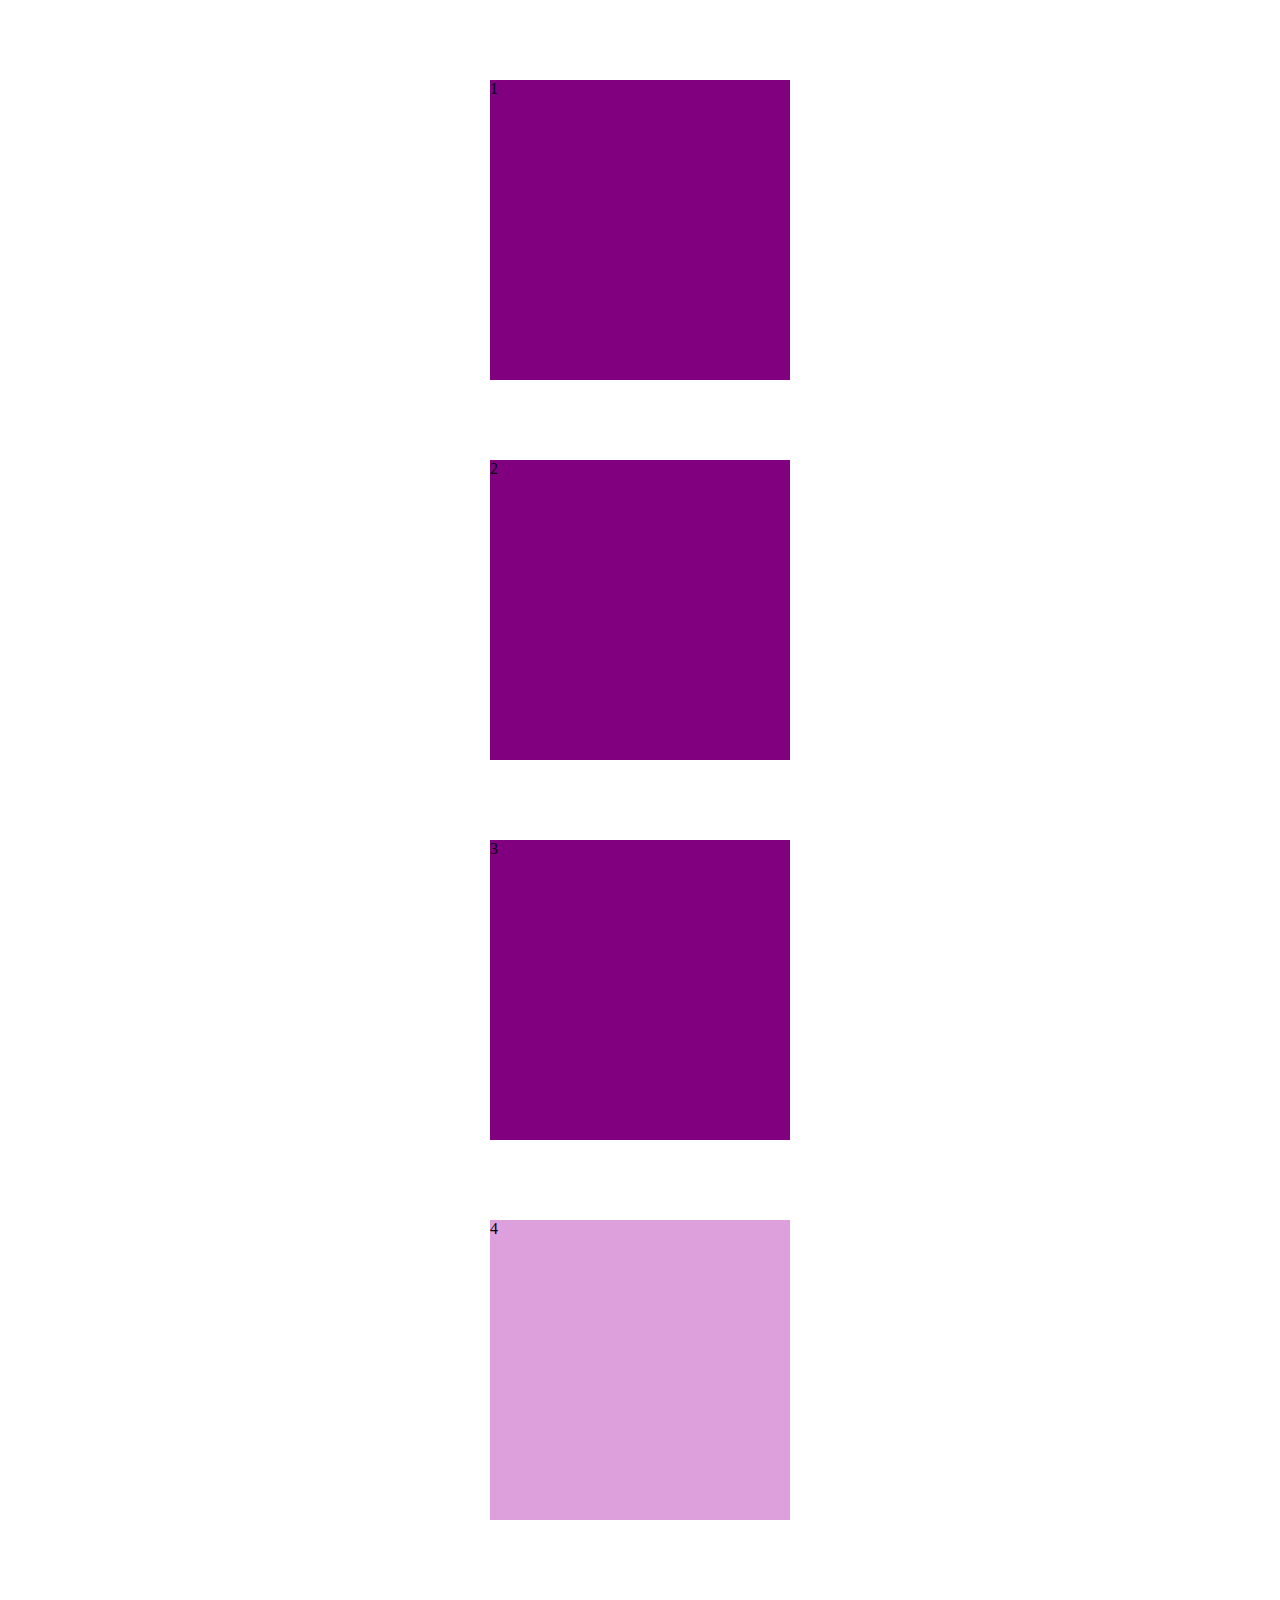
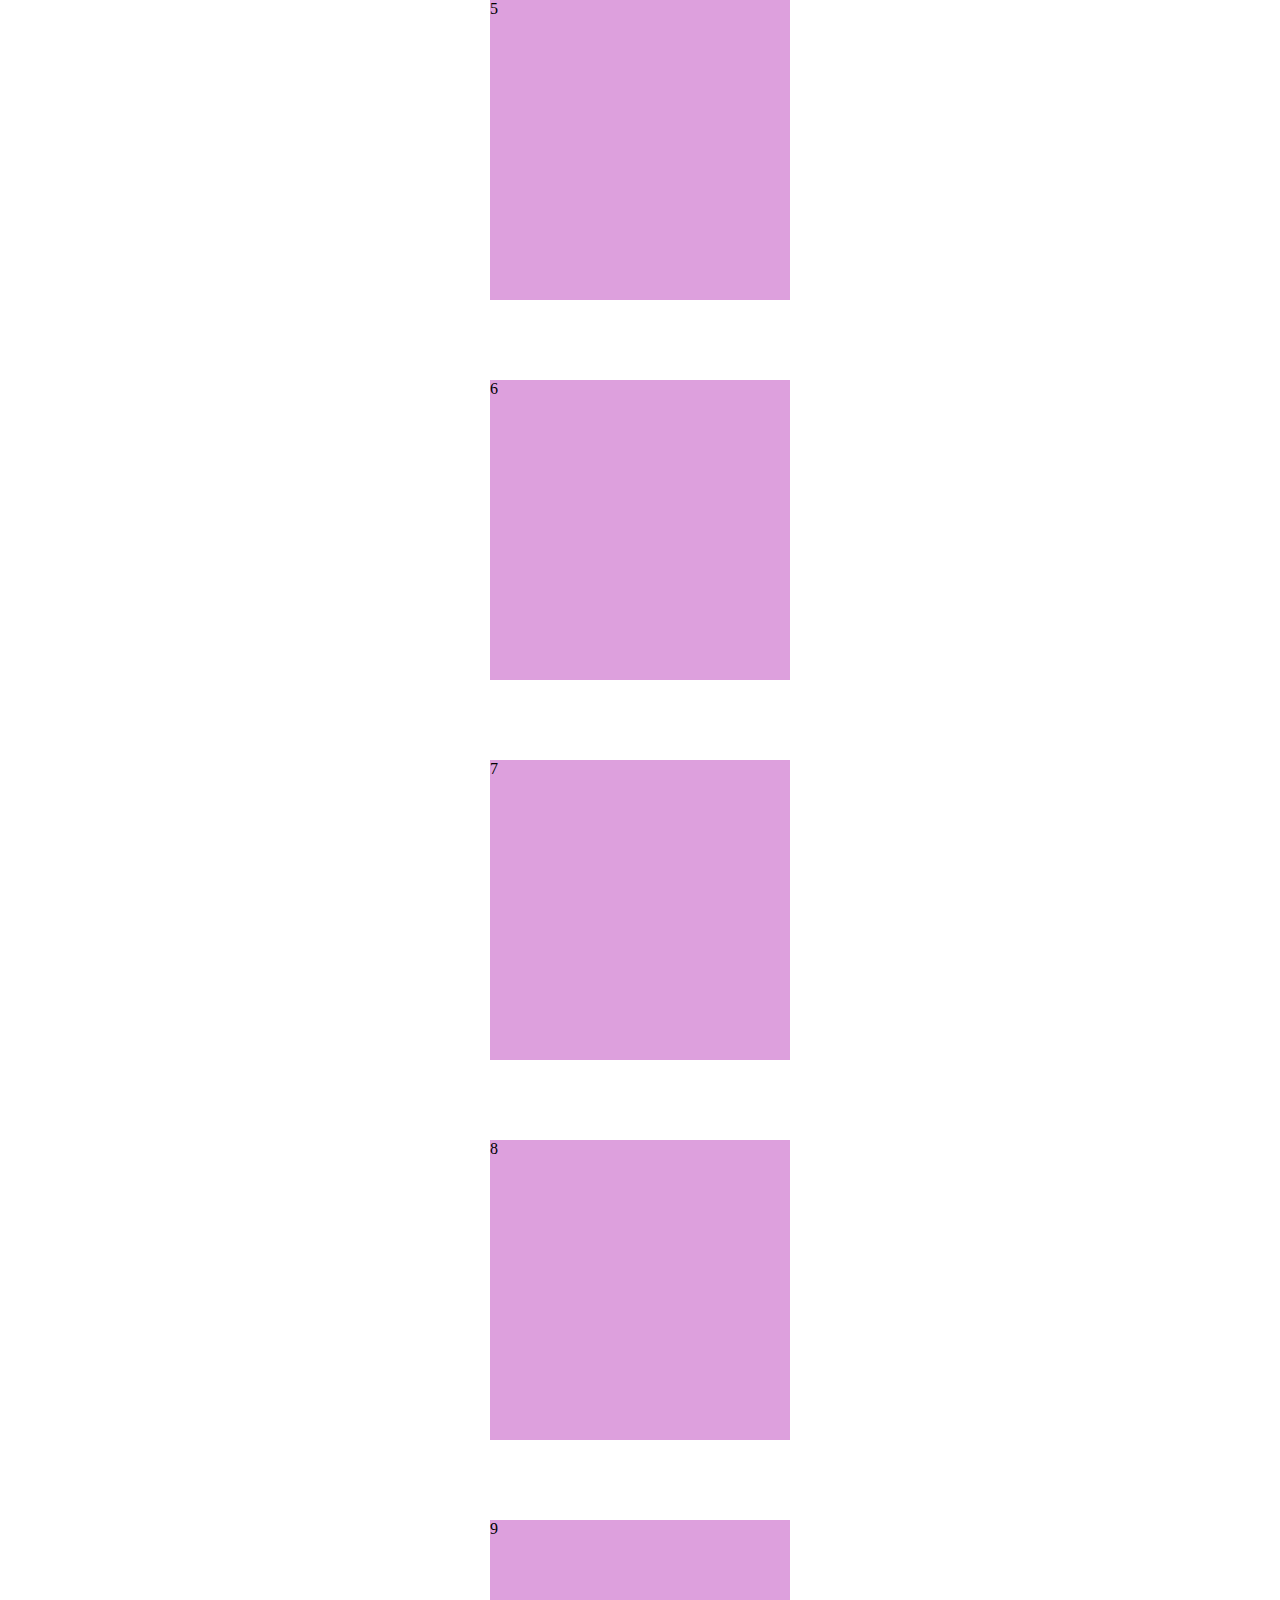
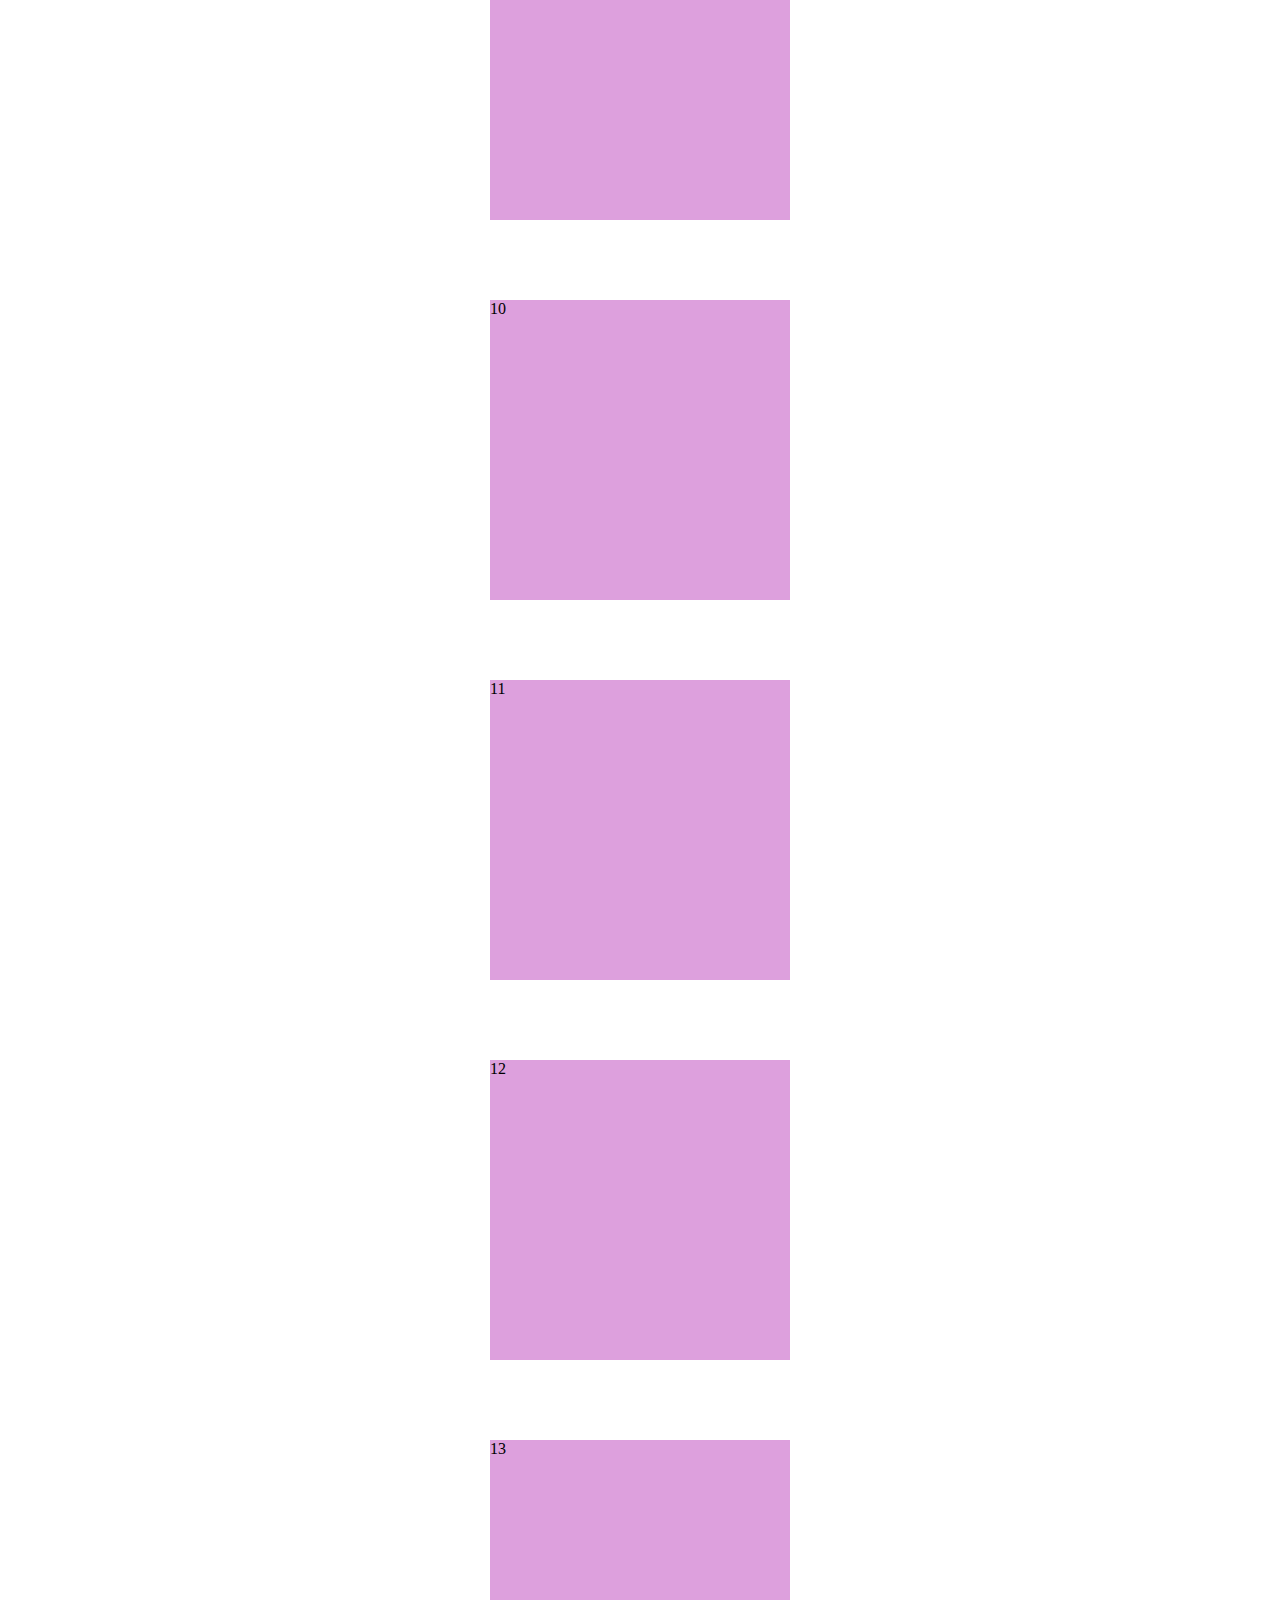
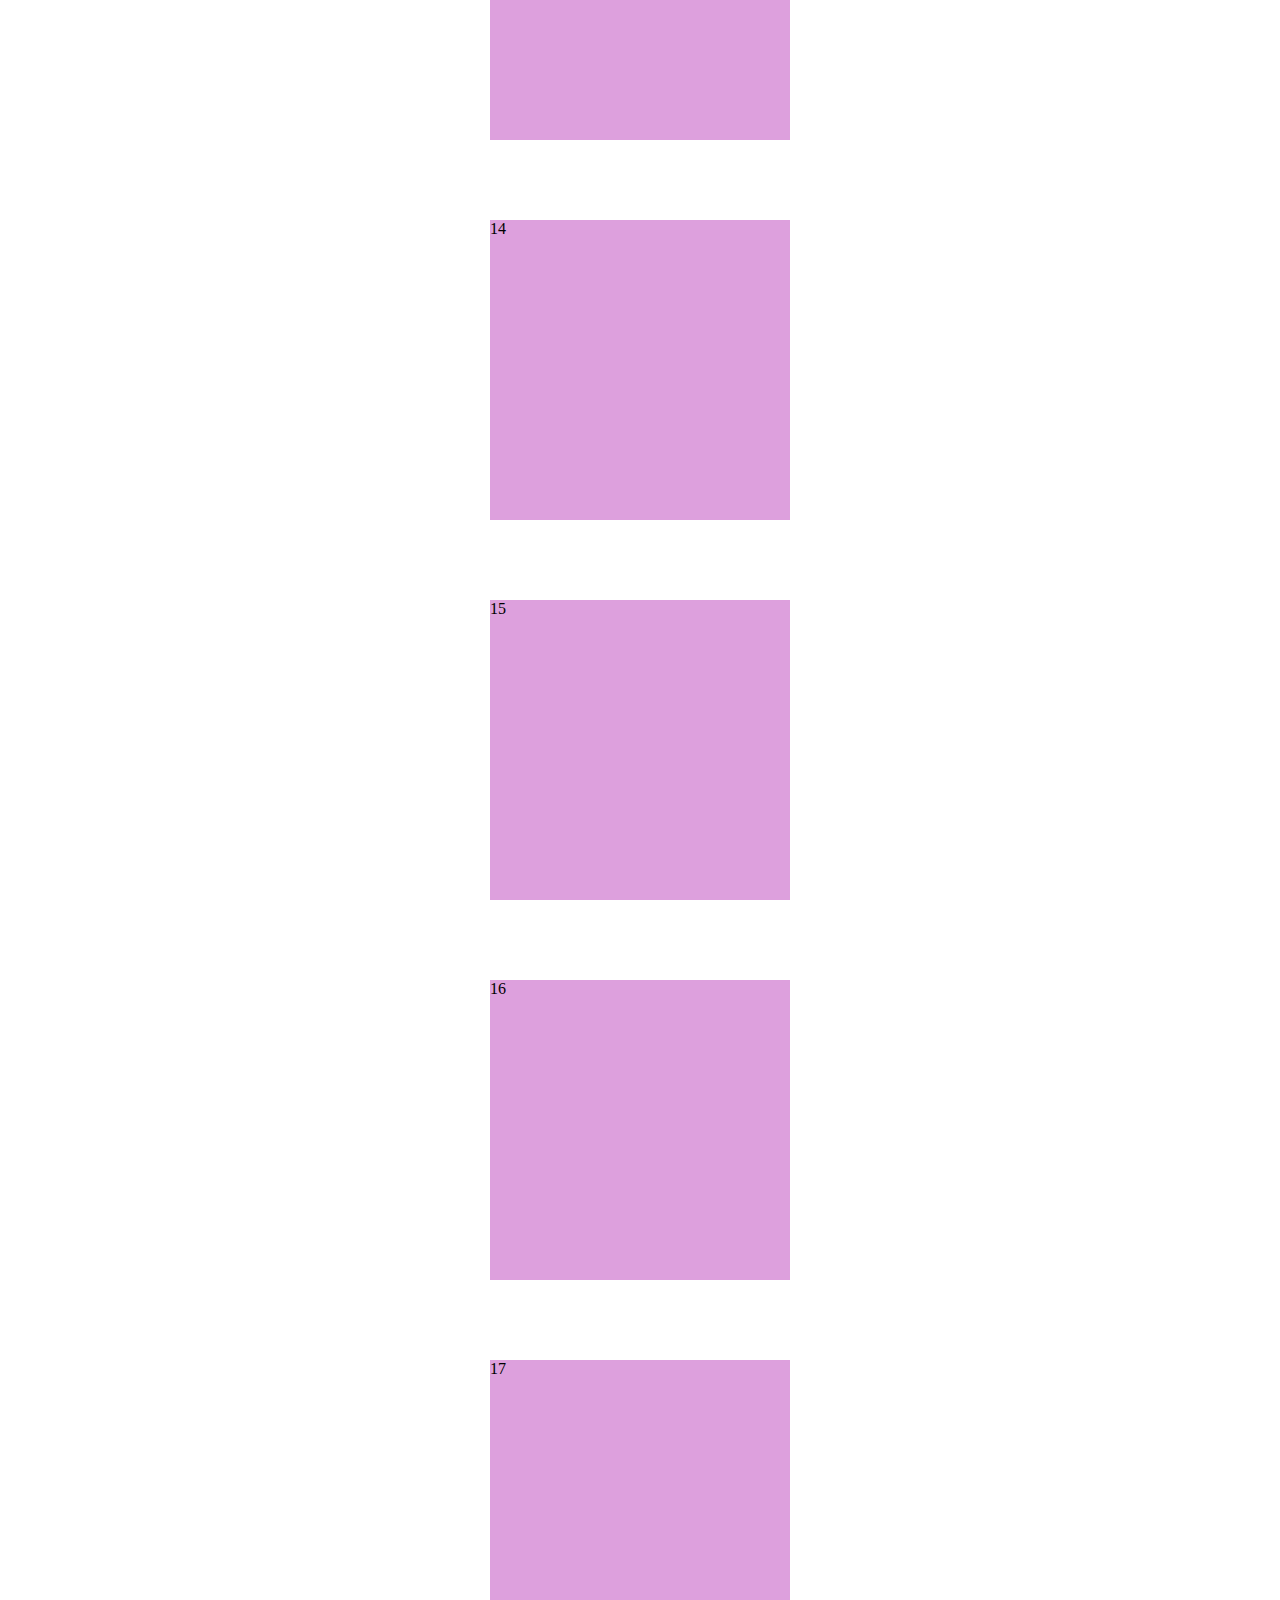
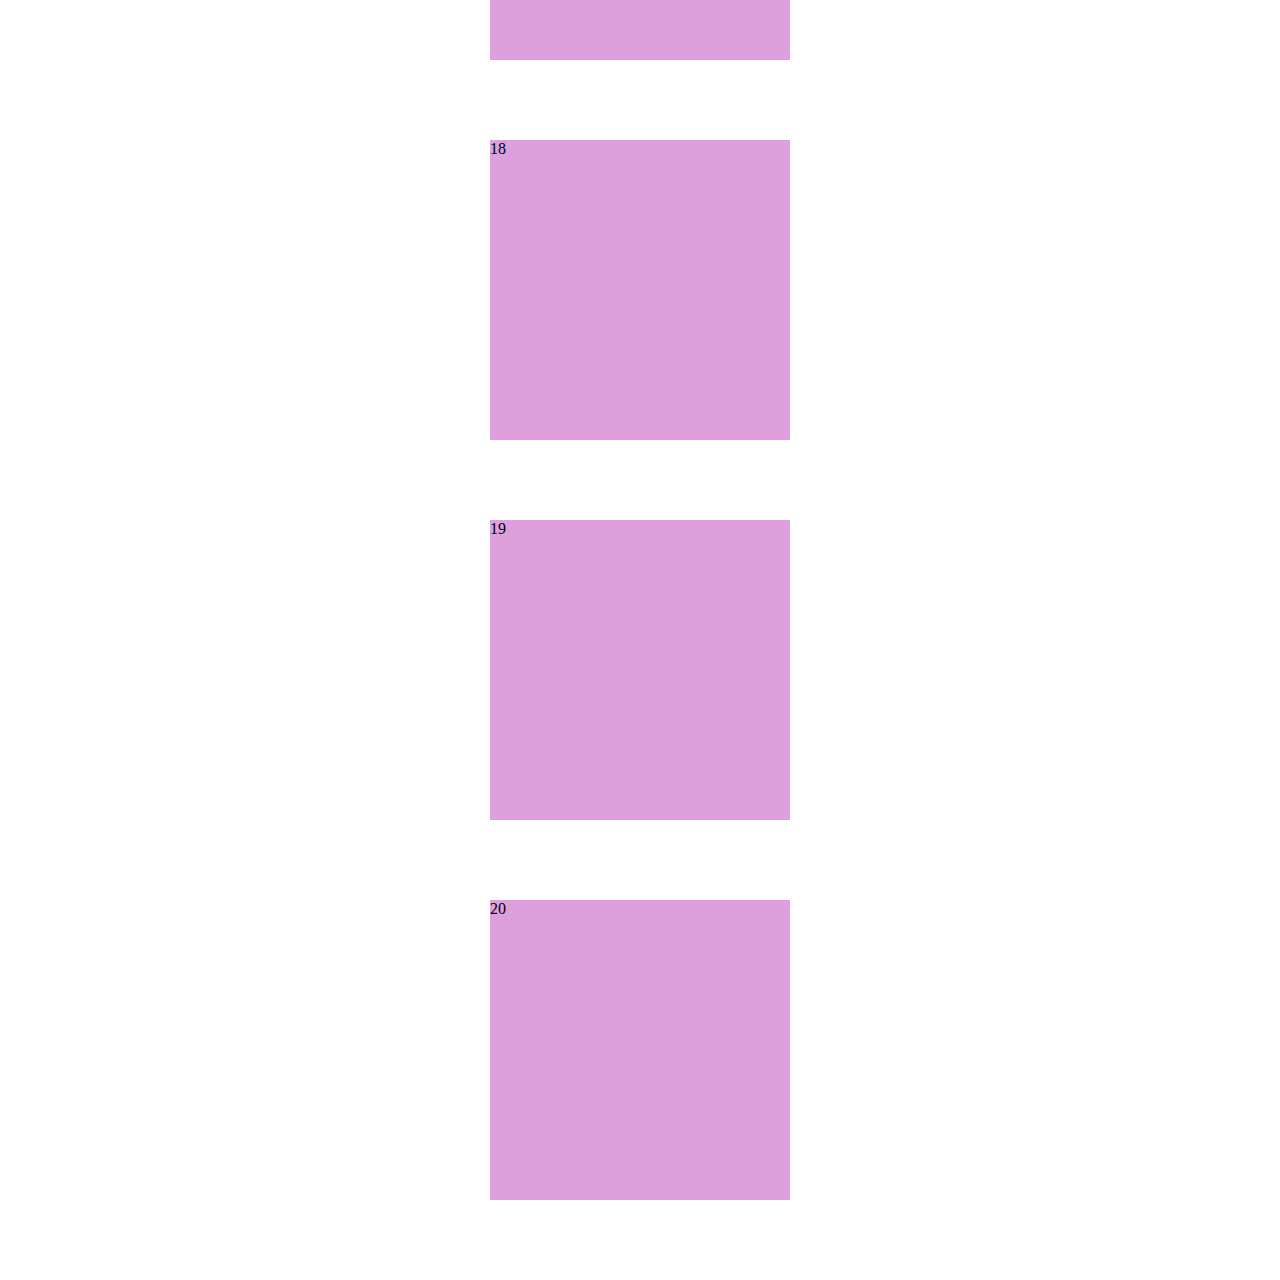
<file: collection/intersection_observer.html>
<!DOCTYPE html>
<html lang="en">
  <head>
    <meta charset="UTF-8" />
    <meta name="viewport" content="width=device-width, initial-scale=1.0" />
    <title>Document</title>
    <style>
      * {
        box-sizing: border-box;
      }

      .box {
        width: 300px;
        height: 300px;
        margin: 80px auto;
        background-color: plum;
        transition: 2000ms;
      }

      .box.active {
        background-color: purple;
      }
    </style>
  </head>
  <body>
    <div class="box">1</div>
    <div class="box">2</div>
    <div class="box">3</div>
    <div class="box">4</div>
    <div class="box">5</div>
    <div class="box">6</div>
    <div class="box">7</div>
    <div class="box">8</div>
    <div class="box">9</div>
    <div class="box">10</div>
    <div class="box">11</div>
    <div class="box">12</div>
    <div class="box">13</div>
    <div class="box">14</div>
    <div class="box">15</div>
    <div class="box">16</div>
    <div class="box">17</div>
    <div class="box">18</div>
    <div class="box">19</div>
    <div class="box">20</div>

    <script>
      const boxes = document.querySelectorAll(".box");
      // let observer = new IntersectionObserver(callback, options);
      const callback = (entries, observer) => {
        entries.forEach((entry) => {
          if (entry.isIntersecting) {
            entry.target.classList.add("active");
            console.log(entry.target);
          } else {
            entry.target.classList.remove("active");
            console.error(entry.target);
          }
        });
      };
      const options = {
        root: null,
        rootMargin: "0px",
        theshold: 0.2,
      };
      const observer = new IntersectionObserver(callback, options);
      boxes.forEach((box) => observer.observe(box));
    </script>
  </body>
</html>
</file>
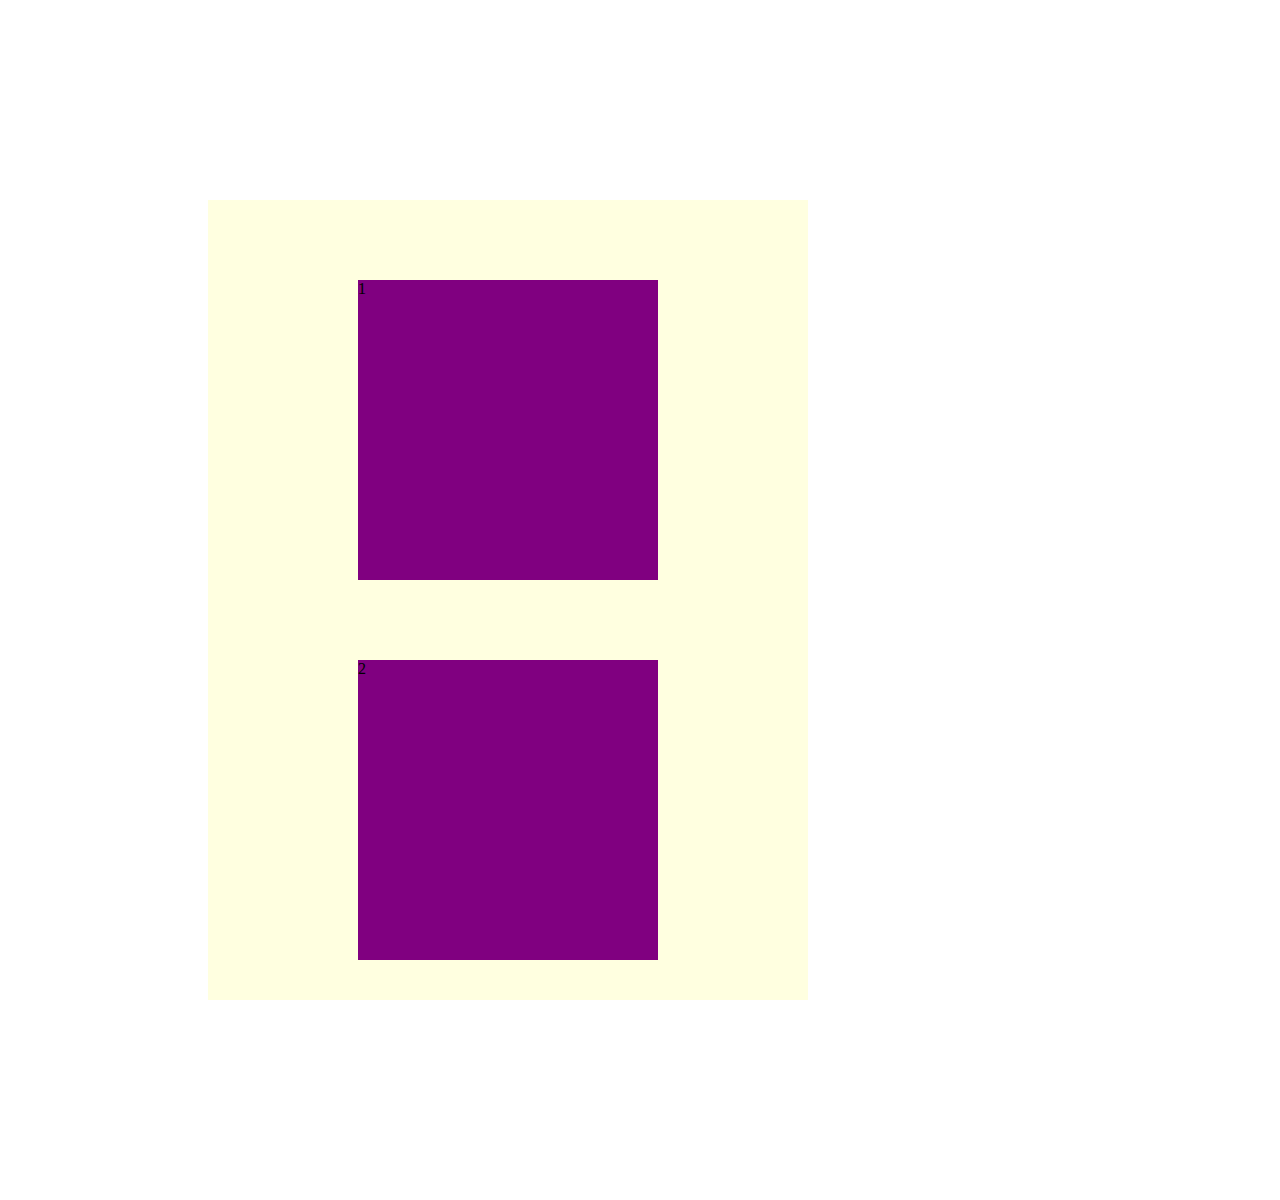
<file: collection/intersection_observer_container.html>
<!DOCTYPE html>
<html lang="en">
  <head>
    <meta charset="UTF-8" />
    <meta name="viewport" content="width=device-width, initial-scale=1.0" />
    <title>Document</title>
    <style>
      * {
        box-sizing: border-box;
      }

      .container {
        width: 600px;
        height: 800px;
        margin: 200px;
        overflow-y: scroll;
        background-color: lightyellow;
      }

      .box {
        width: 300px;
        height: 300px;
        margin: 80px auto;
        background-color: plum;
        transition: 350ms;
      }

      .box.active {
        background-color: purple;
      }
    </style>
  </head>
  <body>
    <div class="container">
      <div class="box">1</div>
      <div class="box">2</div>
      <div class="box">3</div>
      <div class="box">4</div>
      <div class="box">5</div>
      <div class="box">6</div>
      <div class="box">7</div>
      <div class="box">8</div>
      <div class="box">9</div>
      <div class="box">10</div>
      <div class="box">11</div>
      <div class="box">12</div>
      <div class="box">13</div>
      <div class="box">14</div>
      <div class="box">15</div>
      <div class="box">16</div>
      <div class="box">17</div>
      <div class="box">18</div>
      <div class="box">19</div>
      <div class="box">20</div>
    </div>

    <script>
      const boxes = document.querySelectorAll(".box");
      // let observer = new IntersectionObserver(callback, options);
      const callback = (entries, observer) => {
        entries.forEach((entry) => {
          if (entry.isIntersecting) {
            entry.target.classList.add("active");
            console.log(entry.target);
          } else {
            entry.target.classList.remove("active");
            console.error(entry.target);
          }
        });
      };
      const options = {
        root: document.querySelector(".container"),
        rootMargin: "0px",
        theshold: 0.2,
      };
      const observer = new IntersectionObserver(callback, options);
      boxes.forEach((box) => observer.observe(box));
    </script>
  </body>
</html>
</file>
